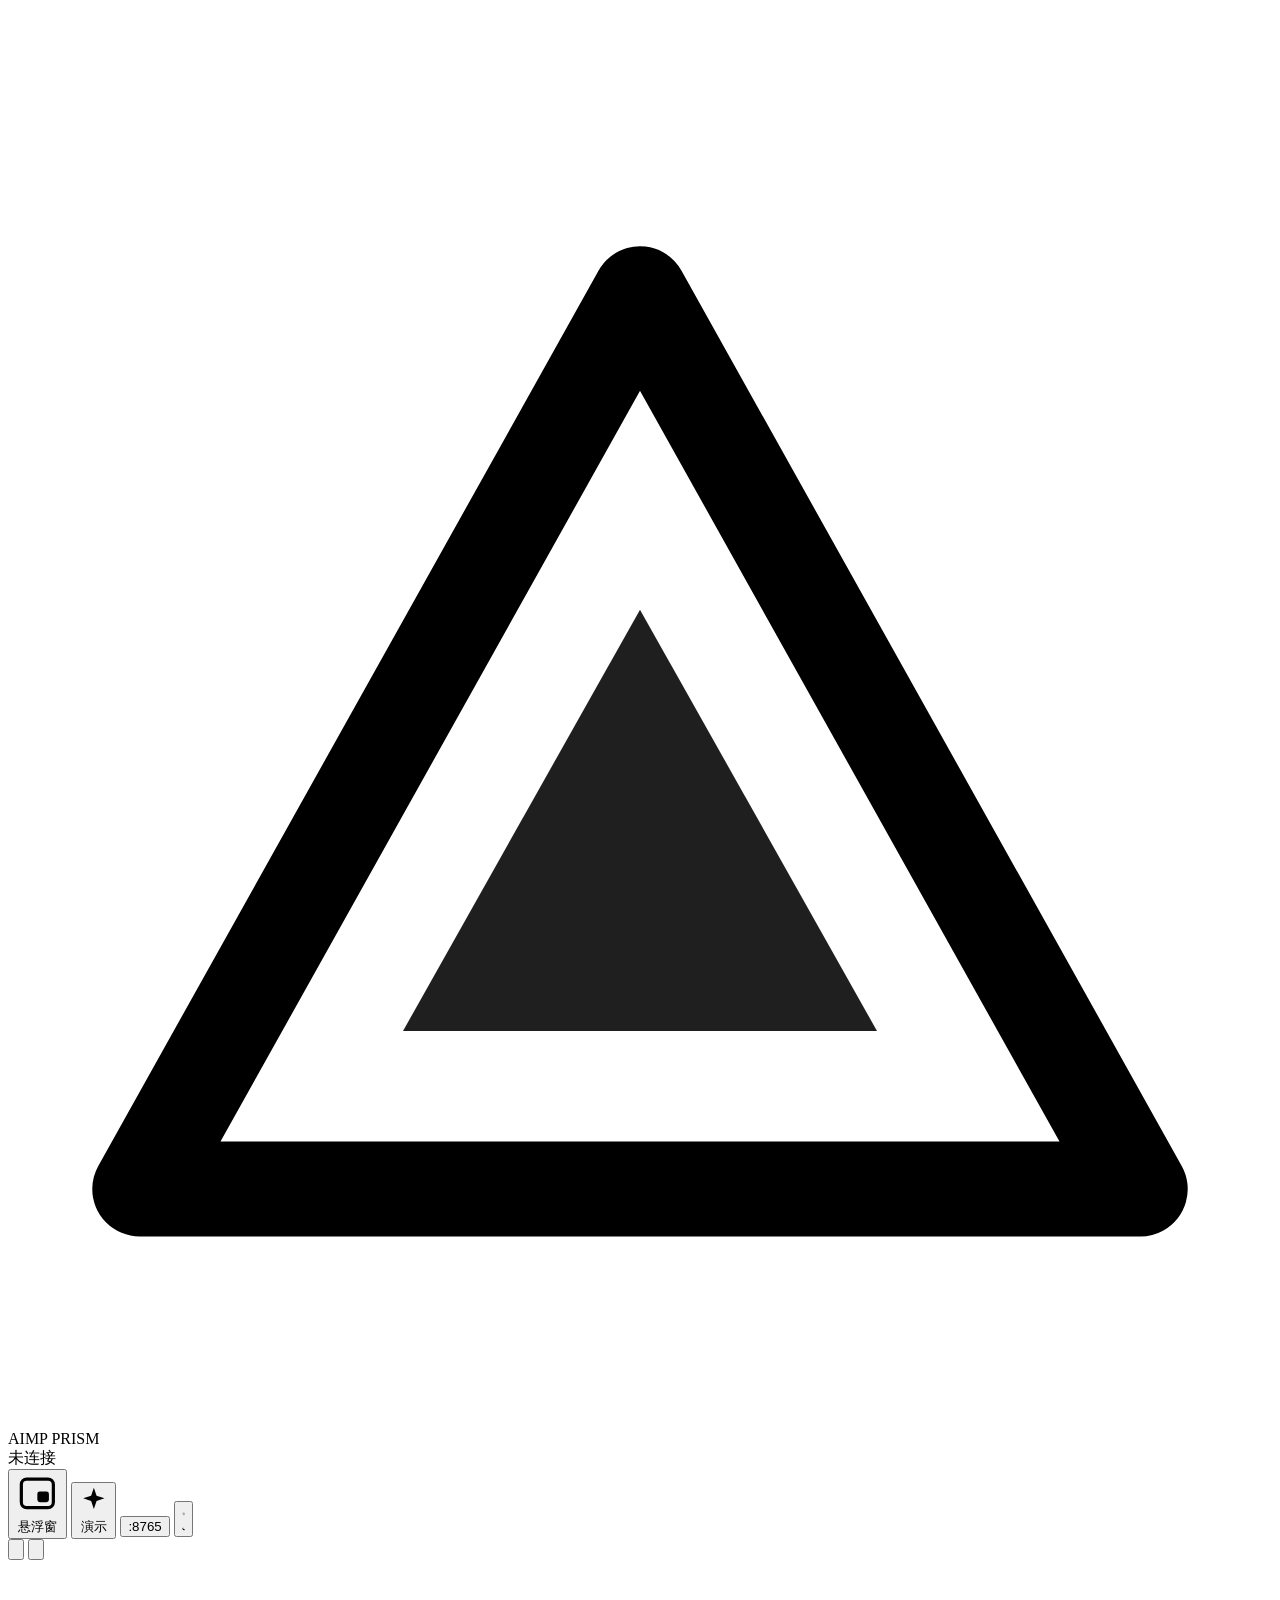
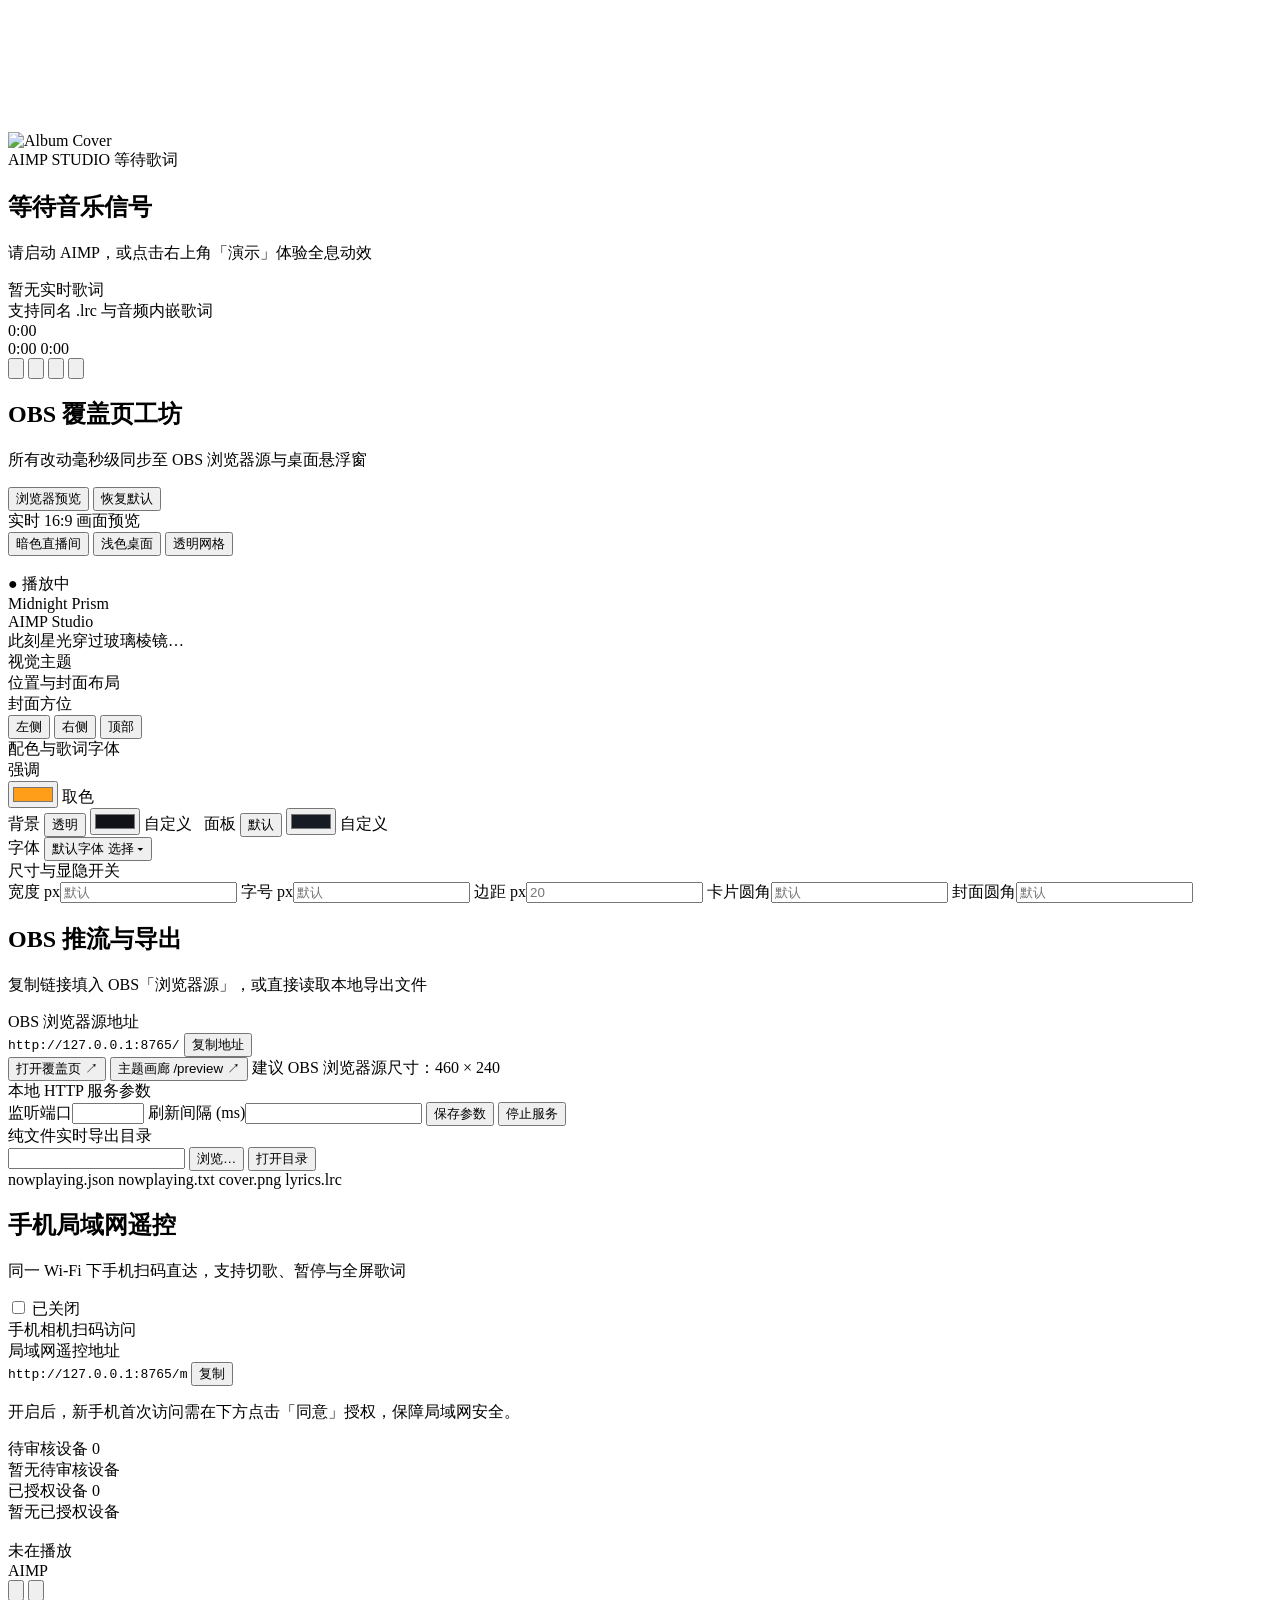
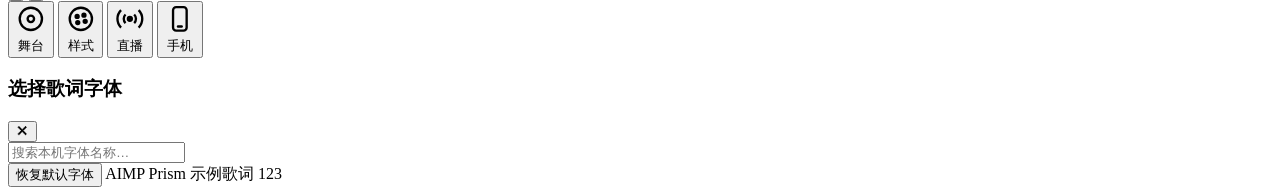
<file: aimp_obs/webui/index.html>
<!DOCTYPE html>
<html lang="zh-CN" data-theme="dark">
<head>
  <meta charset="UTF-8" />
  <meta name="viewport" content="width=device-width, initial-scale=1.0" />
  <title>AIMP Prism Deck</title>
  <style>/*__PRISM_CSS__*/</style>
</head>
<body>
  <!-- Full-bleed dynamic aurora backdrop driven by live album art colors -->
  <div class="aurora-stage" aria-hidden="true">
    <div class="orb orb-1"></div>
    <div class="orb orb-2"></div>
    <div class="orb orb-3"></div>
    <div class="cursor-spotlight"></div>
    <div class="grain-layer"></div>
  </div>

  <!-- Particle burst overlay for tactile button clicks -->
  <canvas id="fxCanvas" class="fx-canvas" aria-hidden="true"></canvas>

  <!-- Main Glass Frame -->
  <div class="app-shell">
    <!-- Frameless Top Bar (draggable) -->
    <header class="titlebar pywebview-drag-region">
      <div class="tb-left">
        <div class="brand-prism" aria-hidden="true">
          <svg viewBox="0 0 24 24" fill="none">
            <polygon points="12,2.5 21.5,19.5 2.5,19.5" stroke="currentColor" stroke-width="1.8" stroke-linejoin="round"/>
            <polygon points="12,8.5 16.5,16.5 7.5,16.5" fill="currentColor" opacity="0.88"/>
          </svg>
        </div>
        <span class="brand-name">AIMP <span class="brand-sub">PRISM</span></span>
        <div id="statusPill" class="status-pill offline">
          <span class="pulse-ring"></span>
          <span id="statusText">未连接</span>
        </div>
      </div>

      <div class="tb-right no-drag">
        <button id="chipFloat" class="quick-chip" title="桌面悬浮窗 (F)">
          <svg viewBox="0 0 24 24" fill="none" stroke="currentColor" stroke-width="1.8">
            <rect x="3" y="4" width="18" height="16" rx="3"/>
            <rect x="12" y="11" width="6.5" height="6" rx="1.4" fill="currentColor" stroke="none"/>
          </svg>
          <span>悬浮窗</span>
        </button>

        <button id="chipDemo" class="quick-chip" title="演示模式 (D)">
          <svg viewBox="0 0 24 24" fill="currentColor">
            <path d="M12 2.2l2.2 6.4 6.4 2.2-6.4 2.2L12 19.4l-2.2-6.4-6.4-2.2 6.4-2.2z"/>
          </svg>
          <span>演示</span>
        </button>

        <button id="chipServer" class="quick-chip server-chip" title="OBS 本地服务状态">
          <span class="srv-dot"></span>
          <span id="chipServerText">:8765</span>
        </button>

        <button id="btnTheme" class="icon-orb" title="切换暗色 / 亮色模式 (T)">
          <svg class="ico-sun" viewBox="0 0 24 24" fill="none" stroke="currentColor" stroke-width="2">
            <circle cx="12" cy="12" r="4"/>
            <path d="M12 2v2.4M12 19.6V22M4.93 4.93l1.7 1.7M17.37 17.37l1.7 1.7M2 12h2.4M19.6 12H22M4.93 19.07l1.7-1.7M17.37 6.63l1.7-1.7"/>
          </svg>
          <svg class="ico-moon" viewBox="0 0 24 24" fill="currentColor">
            <path d="M20.354 15.354A9 9 0 018.646 3.646 9.003 9.003 0 0012 21a9.003 9.003 0 008.354-5.646z"/>
          </svg>
        </button>

        <div class="win-controls">
          <button id="btnMin" class="win-btn" title="最小化到系统托盘">
            <svg viewBox="0 0 12 12"><line x1="2" y1="6.5" x2="10" y2="6.5" stroke="currentColor" stroke-width="1.4" stroke-linecap="round"/></svg>
          </button>
          <button id="btnClose" class="win-btn close" title="退出程序">
            <svg viewBox="0 0 12 12"><path d="M2.5 2.5l7 7M9.5 2.5l-7 7" stroke="currentColor" stroke-width="1.4" stroke-linecap="round"/></svg>
          </button>
        </div>
      </div>
    </header>

    <!-- View Stage Container (3D depth blur morph between views) -->
    <main class="views-host">

      <!-- ==================== VIEW 1: HOLOGRAPHIC VINYL STAGE ==================== -->
      <section id="view-stage" class="view active" data-view="stage">
        <div class="stage-grid">
          <!-- Left Wing: 64-band Radial Spectrum + Interactive 3D Vinyl Turntable -->
          <div class="vinyl-wing">
            <canvas id="spectrumCanvas" class="spectrum-canvas"></canvas>

            <div id="turntableTilt" class="turntable-tilt">
              <!-- Slide-out Spinning Vinyl Record -->
              <div id="vinylDisc" class="vinyl-disc">
                <div class="vinyl-grooves"></div>
                <div class="vinyl-sheen"></div>
                <div class="vinyl-label">
                  <img id="vinylCenterArt" alt="" />
                  <span class="vinyl-spindle"></span>
                </div>
              </div>

              <!-- 3D Album Sleeve with Holographic Foil Glare -->
              <div class="sleeve-frame">
                <img id="coverImg" class="cover-img" alt="Album Cover" />
                <div class="sleeve-gloss"></div>
                <div class="sleeve-holo"></div>
                <div class="sleeve-rim"></div>
              </div>

              <!-- Articulated Metallic Tonearm -->
              <div id="tonearm" class="tonearm" aria-hidden="true">
                <div class="tonearm-base"></div>
                <div class="tonearm-rod"></div>
                <div class="tonearm-head"></div>
              </div>
            </div>
          </div>

          <!-- Right Wing: Kinetic Typography + Live Lyrics + Liquid Seek + Magnetic Transport -->
          <div class="info-wing">
            <div class="track-header">
              <div class="meta-chips">
                <span id="metaTag" class="meta-tag">AIMP STUDIO</span>
                <span id="lyricBadge" class="lyric-tag">等待歌词</span>
              </div>
              <h1 id="trackTitle" class="track-title">等待音乐信号</h1>
              <p id="trackArtist" class="track-artist">请启动 AIMP，或点击右上角「演示」体验全息动效</p>
            </div>

            <!-- Live Depth-of-Field Kinetic Lyrics Stage -->
            <div class="lyrics-viewport">
              <div id="lyricPrev" class="lyric-line prev"></div>
              <div id="lyricCur" class="lyric-line current">暂无实时歌词</div>
              <div id="lyricNext" class="lyric-line next">支持同名 .lrc 与音频内嵌歌词</div>
            </div>

            <!-- Liquid Shimmer Progress Bar -->
            <div class="seek-block">
              <div id="seekTrack" class="seek-track" role="slider" aria-label="播放进度">
                <div id="seekHoverTip" class="seek-tip">0:00</div>
                <div class="seek-bg"></div>
                <div id="seekFill" class="seek-fill">
                  <span class="seek-shimmer"></span>
                </div>
                <div id="seekThumb" class="seek-thumb"></div>
              </div>
              <div class="seek-times">
                <span id="timeCur">0:00</span>
                <span id="timeDur">0:00</span>
              </div>
            </div>

            <!-- Magnetic Transport Controls -->
            <div class="transport-bar">
              <button id="btnPrev" class="mag-btn ctrl-btn" title="上一曲">
                <svg viewBox="0 0 24 24" fill="currentColor"><path d="M6 5h2.2v14H6V5zm3.8 7l9.2 6.5V5.5L9.8 12z"/></svg>
              </button>
              <button id="btnPlay" class="mag-btn play-btn" title="播放 / 暂停 (Space)">
                <span class="play-halo"></span>
                <svg id="playIcon" viewBox="0 0 24 24" fill="currentColor">
                  <path d="M8 5.2v13.6L19 12 8 5.2z"/>
                </svg>
              </button>
              <button id="btnNext" class="mag-btn ctrl-btn" title="下一曲">
                <svg viewBox="0 0 24 24" fill="currentColor"><path d="M15.8 5H18v14h-2.2V5zM5 18.5L14.2 12 5 5.5v13z"/></svg>
              </button>
              <button id="btnStop" class="mag-btn ctrl-btn subtle" title="停止">
                <svg viewBox="0 0 24 24" fill="currentColor"><rect x="6.5" y="6.5" width="11" height="11" rx="2.2"/></svg>
              </button>
            </div>
          </div>
        </div>
      </section>

      <!-- ==================== VIEW 2: OBS STUDIO (1:1 LIVE PREVIEW) ==================== -->
      <section id="view-studio" class="view" data-view="studio">
        <div class="panel-scroll">
          <div class="panel-head">
            <div>
              <h2>OBS 覆盖页工坊</h2>
              <p>所有改动毫秒级同步至 OBS 浏览器源与桌面悬浮窗</p>
            </div>
            <div class="head-actions">
              <button id="btnStudioBrowser" class="glass-btn primary">浏览器预览</button>
              <button id="btnStudioReset" class="glass-btn">恢复默认</button>
            </div>
          </div>

          <!-- 16:9 Live Realistic OBS Viewport -->
          <div class="preview-shell glass-card">
            <div class="preview-toolbar">
              <span class="preview-label">实时 16:9 画面预览</span>
              <div class="bg-switcher">
                <button class="bg-opt active" data-pbg="dark">暗色直播间</button>
                <button class="bg-opt" data-pbg="light">浅色桌面</button>
                <button class="bg-opt" data-pbg="grid">透明网格</button>
              </div>
            </div>
            <div id="obsStage" class="obs-stage pbg-dark pos-bottom-left" data-obs-theme="modern">
              <div id="obsCard" class="obs-sim-card">
                <div id="obsSimCover" class="obs-sim-cover"><img id="obsSimCoverImg" alt=""/></div>
                <div class="obs-sim-info">
                  <div id="obsSimState" class="obs-sim-state">● 播放中</div>
                  <div id="obsSimTitle" class="obs-sim-title">Midnight Prism</div>
                  <div id="obsSimArtist" class="obs-sim-artist">AIMP Studio</div>
                  <div id="obsSimProg" class="obs-sim-prog"><div id="obsSimFill" class="obs-sim-fill"></div></div>
                  <div id="obsSimLyric" class="obs-sim-lyric">此刻星光穿过玻璃棱镜…</div>
                </div>
              </div>
            </div>
          </div>

          <!-- 8 Theme Cards -->
          <div class="glass-card section-card">
            <div class="card-title">视觉主题</div>
            <div id="themeGrid" class="theme-grid"></div>
          </div>

          <!-- Two Column: Position & Colors/Font -->
          <div class="two-col">
            <div class="glass-card section-card">
              <div class="card-title">位置与封面布局</div>
              <div class="pos-layout">
                <div id="posMatrix" class="pos-matrix"></div>
                <div class="cover-side-col">
                  <span class="mini-label">封面方位</span>
                  <div id="coverSideGroup" class="seg-row">
                    <button class="seg-btn" data-side="left">左侧</button>
                    <button class="seg-btn" data-side="right">右侧</button>
                    <button class="seg-btn" data-side="top">顶部</button>
                  </div>
                </div>
              </div>
            </div>

            <div class="glass-card section-card">
              <div class="card-title">配色与歌词字体</div>
              <div class="color-row">
                <span class="mini-label">强调</span>
                <div id="accentSwatches" class="swatch-list"></div>
                <label class="color-picker-btn" title="自定义强调色">
                  <input id="pickAccent" type="color" value="#ff9f19" />
                  <span>取色</span>
                </label>
              </div>
              <div class="color-row">
                <span class="mini-label">背景</span>
                <button id="btnClearBg" class="mini-pill">透明</button>
                <label class="color-picker-btn">
                  <input id="pickBg" type="color" value="#101218" />
                  <span id="lblBgHex">自定义</span>
                </label>
                <span class="mini-label" style="margin-left:8px;">面板</span>
                <button id="btnClearPanel" class="mini-pill">默认</button>
                <label class="color-picker-btn">
                  <input id="pickPanel" type="color" value="#171b24" />
                  <span id="lblPanelHex">自定义</span>
                </label>
              </div>
              <div class="color-row font-row">
                <span class="mini-label">字体</span>
                <button id="btnOpenFontPicker" class="font-trigger">
                  <span id="lblCurrentFont">默认字体</span>
                  <span class="font-arrow">选择 ▾</span>
                </button>
              </div>
            </div>
          </div>

          <!-- Dimensions & Visibility Toggles -->
          <div class="glass-card section-card">
            <div class="card-title">尺寸与显隐开关</div>
            <div class="dim-grid">
              <label class="field"><span>宽度 px</span><input id="inWidth" type="number" min="0" placeholder="默认"/></label>
              <label class="field"><span>字号 px</span><input id="inFontsize" type="number" min="0" placeholder="默认"/></label>
              <label class="field"><span>边距 px</span><input id="inMargin" type="number" min="0" placeholder="20"/></label>
              <label class="field"><span>卡片圆角</span><input id="inRadius" type="number" min="0" placeholder="默认"/></label>
              <label class="field"><span>封面圆角</span><input id="inCoverRadius" type="number" min="0" placeholder="默认"/></label>
            </div>
            <div id="switchGrid" class="switch-grid"></div>
          </div>
        </div>
      </section>

      <!-- ==================== VIEW 3: BROADCAST & EXPORT ==================== -->
      <section id="view-broadcast" class="view" data-view="broadcast">
        <div class="panel-scroll">
          <div class="panel-head">
            <div>
              <h2>OBS 推流与导出</h2>
              <p>复制链接填入 OBS「浏览器源」，或直接读取本地导出文件</p>
            </div>
          </div>

          <div class="glass-card section-card highlight-card">
            <div class="card-title">OBS 浏览器源地址</div>
            <div class="url-bar">
              <code id="obsUrlCode" class="url-code">http://127.0.0.1:8765/</code>
              <button id="btnCopyObsUrl" class="glass-btn primary">复制地址</button>
            </div>
            <div class="url-actions">
              <button id="btnOpenOverlay" class="glass-btn">打开覆盖页 ↗</button>
              <button id="btnOpenGallery" class="glass-btn">主题画廊 /preview ↗</button>
              <span class="hint-text">建议 OBS 浏览器源尺寸：460 × 240</span>
            </div>
          </div>

          <div class="glass-card section-card">
            <div class="card-title">本地 HTTP 服务参数</div>
            <div class="runtime-row">
              <label class="field"><span>监听端口</span><input id="inPort" type="number" min="1" max="65535"/></label>
              <label class="field"><span>刷新间隔 (ms)</span><input id="inRefresh" type="number" min="100" step="50"/></label>
              <button id="btnSaveRuntime" class="glass-btn">保存参数</button>
              <button id="btnToggleServer" class="glass-btn primary">停止服务</button>
            </div>
          </div>

          <div class="glass-card section-card">
            <div class="card-title">纯文件实时导出目录</div>
            <div class="url-bar">
              <input id="inExportDir" class="path-input" type="text" />
              <button id="btnChooseExport" class="glass-btn">浏览…</button>
              <button id="btnOpenExport" class="glass-btn">打开目录</button>
            </div>
            <div class="file-chips">
              <span class="file-chip">nowplaying.json</span>
              <span class="file-chip">nowplaying.txt</span>
              <span class="file-chip">cover.png</span>
              <span class="file-chip">lyrics.lrc</span>
            </div>
          </div>
        </div>
      </section>

      <!-- ==================== VIEW 4: MOBILE COMPANION & QR ==================== -->
      <section id="view-mobile" class="view" data-view="mobile">
        <div class="panel-scroll">
          <div class="panel-head">
            <div>
              <h2>手机局域网遥控</h2>
              <p>同一 Wi-Fi 下手机扫码直达，支持切歌、暂停与全屏歌词</p>
            </div>
            <label class="pill-switch">
              <input id="chkMobileEnabled" type="checkbox" />
              <span class="pill-slider"></span>
              <span id="lblMobileToggle" class="pill-text">已关闭</span>
            </label>
          </div>

          <div class="mobile-hero glass-card section-card">
            <div class="qr-box">
              <div id="qrContainer" class="qr-svg"></div>
              <span class="qr-caption">手机相机扫码访问</span>
            </div>
            <div class="mobile-info">
              <div class="card-title">局域网遥控地址</div>
              <div class="url-bar">
                <code id="mobileUrlCode" class="url-code">http://127.0.0.1:8765/m</code>
                <button id="btnCopyMobileUrl" class="glass-btn primary">复制</button>
              </div>
              <p id="mobileHint" class="hint-text">开启后，新手机首次访问需在下方点击「同意」授权，保障局域网安全。</p>
            </div>
          </div>

          <div class="two-col">
            <div class="glass-card section-card">
              <div class="card-title">待审核设备 <span id="pendingCountTag" class="count-tag">0</span></div>
              <div id="pendingList" class="device-list">
                <div class="empty-tip">暂无待审核设备</div>
              </div>
            </div>
            <div class="glass-card section-card">
              <div class="card-title">已授权设备 <span id="approvedCountTag" class="count-tag">0</span></div>
              <div id="approvedList" class="device-list">
                <div class="empty-tip">暂无已授权设备</div>
              </div>
            </div>
          </div>
        </div>
      </section>
    </main>

    <!-- Floating Dynamic Island Dock -->
    <footer class="dock-wrap">
      <!-- Mini Now-Playing Pill (glides in when leaving Stage view) -->
      <div id="miniPlayer" class="mini-player" aria-hidden="true">
        <img id="miniCover" class="mini-cover" alt="" />
        <div class="mini-meta">
          <div id="miniTitle" class="mini-title">未在播放</div>
          <div id="miniArtist" class="mini-artist">AIMP</div>
        </div>
        <button id="miniPlayBtn" class="mini-act" title="播放 / 暂停">
          <svg id="miniPlayIcon" viewBox="0 0 24 24" fill="currentColor"><path d="M8 5.2v13.6L19 12 8 5.2z"/></svg>
        </button>
        <button id="miniNextBtn" class="mini-act" title="下一曲">
          <svg viewBox="0 0 24 24" fill="currentColor"><path d="M15.8 5H18v14h-2.2V5zM5 18.5L14.2 12 5 5.5v13z"/></svg>
        </button>
      </div>

      <nav id="dockNav" class="dock-nav" aria-label="主导航">
        <div id="dockIndicator" class="dock-indicator"></div>
        <button class="dock-item active" data-target="stage" title="全息唱机舞台 (1)">
          <svg viewBox="0 0 24 24" fill="none" stroke="currentColor" stroke-width="1.9">
            <circle cx="12" cy="12" r="9"/><circle cx="12" cy="12" r="2.6"/>
          </svg>
          <span>舞台</span>
        </button>
        <button class="dock-item" data-target="studio" title="OBS 样式工坊 (2)">
          <svg viewBox="0 0 24 24" fill="none" stroke="currentColor" stroke-width="1.9">
            <circle cx="12" cy="12" r="9"/>
            <circle cx="9" cy="10" r="1.2" fill="currentColor"/>
            <circle cx="14.5" cy="9" r="1.2" fill="currentColor"/>
            <circle cx="15.5" cy="14" r="1.2" fill="currentColor"/>
            <circle cx="9.5" cy="15" r="1.2" fill="currentColor"/>
          </svg>
          <span>样式</span>
        </button>
        <button class="dock-item" data-target="broadcast" title="OBS 推流与导出 (3)">
          <svg viewBox="0 0 24 24" fill="none" stroke="currentColor" stroke-width="1.9">
            <path d="M4.9 19.1C1 15.2 1 8.8 4.9 4.9M19.1 4.9c3.9 3.9 3.9 10.3 0 14.2M8.5 15.5a5 5 0 010-7M15.5 8.5a5 5 0 010 7"/>
            <circle cx="12" cy="12" r="1.6" fill="currentColor"/>
          </svg>
          <span>直播</span>
        </button>
        <button class="dock-item" data-target="mobile" title="手机局域网遥控 (4)">
          <svg viewBox="0 0 24 24" fill="none" stroke="currentColor" stroke-width="1.9">
            <rect x="6.5" y="2.5" width="11" height="19" rx="2.5"/>
            <line x1="10.5" y1="18.2" x2="13.5" y2="18.2" stroke-linecap="round"/>
          </svg>
          <span>手机</span>
          <span id="dockMobileBadge" class="dock-badge"></span>
        </button>
      </nav>
    </footer>
  </div>

  <!-- Live Font Picker Modal -->
  <div id="fontModal" class="modal-backdrop" aria-hidden="true">
    <div class="modal-card glass-card">
      <div class="modal-head">
        <h3>选择歌词字体</h3>
        <button id="btnCloseFontModal" class="win-btn close">✕</button>
      </div>
      <input id="fontSearch" class="path-input" type="text" placeholder="搜索本机字体名称…" />
      <div id="fontList" class="font-list"></div>
      <div class="modal-foot">
        <button id="btnFontDefault" class="glass-btn">恢复默认字体</button>
        <span id="fontPreviewSample" class="font-sample">AIMP Prism 示例歌词 123</span>
      </div>
    </div>
  </div>

  <!-- Elastic Toast Container -->
  <div id="toastStack" class="toast-stack" aria-live="polite"></div>

  <script>/*__PRISM_JS__*/</script>
</body>
</html>
</file>
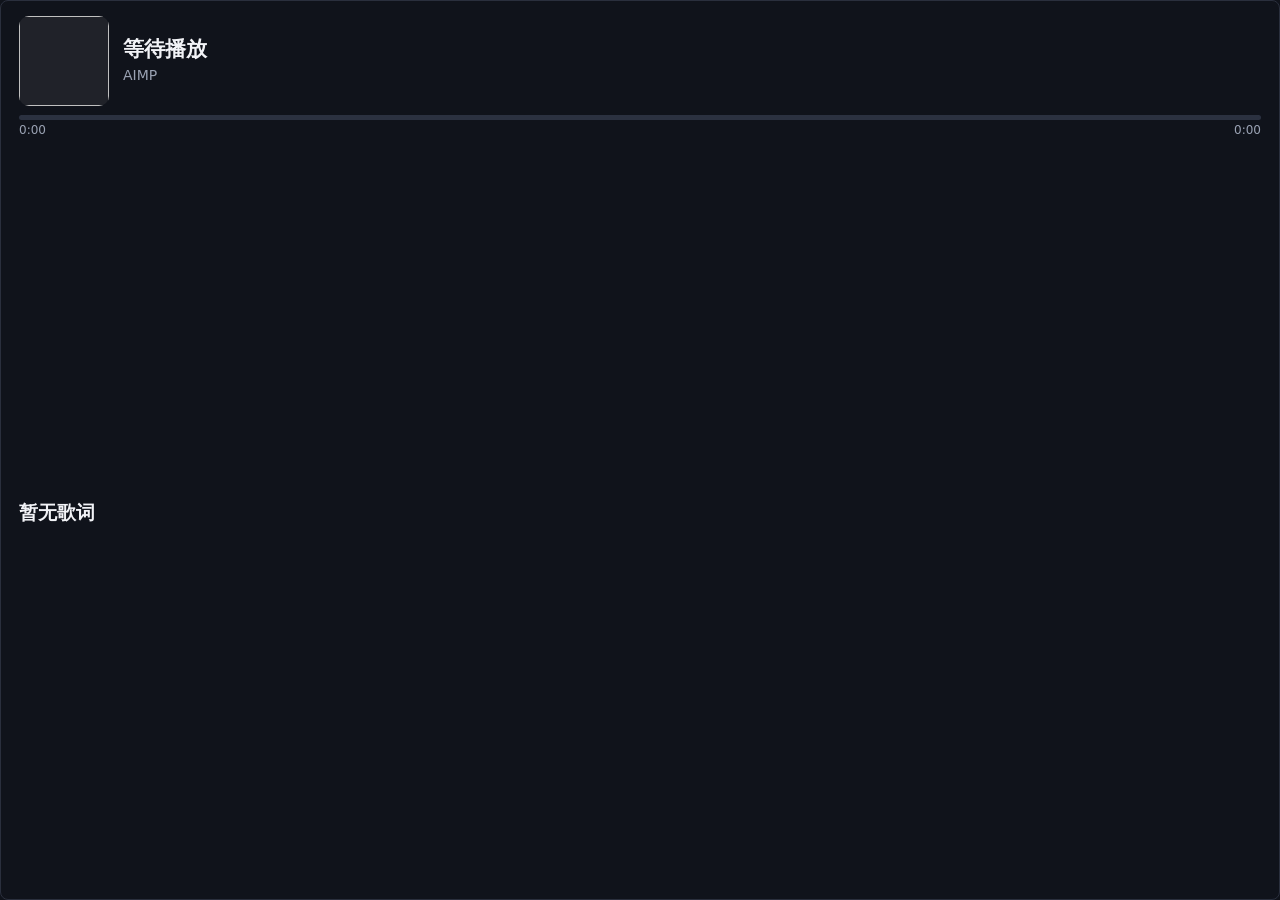
<file: aimp_obs/webui/floating.html>
<!DOCTYPE html>
<html lang="zh-CN">
<head>
  <meta charset="UTF-8" />
  <title>桌面悬浮窗</title>
  <style>
    :root {
      --panel: #10131b;
      --border: #2a2f3d;
      --accent: #ff9f19;
      --text: #f2f3f7;
      --dim: #9aa2b3;
      --bar-bg: #2b3140;
      --scale: 1;
      --font-scale: 1;
      --lyric-font: "Segoe UI", "Microsoft YaHei UI", sans-serif;
    }

    * {
      box-sizing: border-box;
      margin: 0;
      padding: 0;
      user-select: none;
      -webkit-user-select: none;
    }

    html, body {
      width: 100%;
      height: 100%;
      background: var(--panel);
      overflow: hidden;
      font-family: "Segoe UI", "Microsoft YaHei UI", system-ui, sans-serif;
    }

    .outer {
      width: 100%;
      height: 100%;
      padding: 0;
      display: flex;
    }

    .card {
      position: relative;
      width: 100%;
      height: 100%;
      border-radius: 8px;
      background: var(--panel);
      border: 1px solid var(--border);
      padding: clamp(9px, calc(15px * var(--scale)), 26px) clamp(11px, calc(18px * var(--scale)), 32px) clamp(8px, calc(14px * var(--scale)), 24px);
      display: flex;
      flex-direction: column;
      justify-content: space-between;
      overflow: hidden;
      transition: background 240ms ease, border-color 240ms ease;
    }

    /* Section 1: Cover + Title / Artist */
    .header-row {
      display: flex;
      align-items: center;
      gap: clamp(9px, calc(14px * var(--scale)), 24px);
      min-width: 0;
    }

    .cover-wrap {
      width: clamp(46px, calc(90px * var(--scale)), 160px);
      height: clamp(46px, calc(90px * var(--scale)), 160px);
      border-radius: clamp(6px, calc(10px * var(--scale)), 18px);
      overflow: hidden;
      flex-shrink: 0;
      background: rgba(128, 128, 128, 0.14);
    }

    .cover-wrap img {
      width: 100%;
      height: 100%;
      object-fit: cover;
      display: block;
    }

    .meta-col {
      flex: 1;
      min-width: 0;
      display: flex;
      flex-direction: column;
      gap: clamp(2px, calc(4px * var(--scale)), 8px);
    }

    .track-title {
      font-size: clamp(15.5px, calc(21px * var(--font-scale)), 34px);
      font-weight: 700;
      line-height: 1.22;
      color: var(--text);
      white-space: nowrap;
      overflow: hidden;
      text-overflow: ellipsis;
    }

    .track-artist {
      font-size: clamp(11.5px, calc(14px * var(--font-scale)), 22px);
      font-weight: 400;
      line-height: 1.28;
      color: var(--dim);
      white-space: nowrap;
      overflow: hidden;
      text-overflow: ellipsis;
    }

    /* Section 2: Full-width Progress Bar + Left/Right Times */
    .progress-block {
      margin-top: clamp(5px, calc(9px * var(--scale)), 16px);
      display: flex;
      flex-direction: column;
      gap: clamp(2px, calc(4px * var(--scale)), 7px);
    }

    .bar-track {
      width: 100%;
      height: clamp(3.5px, calc(5px * var(--scale)), 8px);
      border-radius: 999px;
      background: var(--bar-bg);
      overflow: hidden;
    }

    .bar-fill {
      height: 100%;
      width: 0%;
      border-radius: 999px;
      background: var(--accent);
      transition: width 110ms linear, background 240ms ease;
    }

    .time-row {
      display: flex;
      justify-content: space-between;
      font-size: clamp(10.5px, calc(12px * var(--font-scale)), 18px);
      color: var(--dim);
      font-variant-numeric: tabular-nums;
      line-height: 1.1;
    }

    /* Section 3: Dual-line Current + Next Lyrics */
    .lyrics-block {
      margin-top: clamp(5px, calc(9px * var(--scale)), 16px);
      flex: 1;
      display: flex;
      flex-direction: column;
      justify-content: center;
      gap: clamp(3px, calc(5px * var(--scale)), 10px);
      min-height: 0;
      font-family: var(--lyric-font);
    }

    .lyric-cur {
      font-size: clamp(14.5px, calc(18.5px * var(--font-scale)), 30px);
      font-weight: 700;
      line-height: 1.32;
      color: var(--text);
      transform-origin: left center;
    }

    .lyric-cur.anim-pop {
      animation: lyricPop 260ms cubic-bezier(0.22, 1, 0.36, 1);
    }

    @keyframes lyricPop {
      0%   { opacity: 0.35; transform: translateY(7px) scale(0.95); }
      100% { opacity: 1; transform: translateY(0) scale(1); }
    }

    .lyric-next {
      font-size: clamp(11.5px, calc(13.5px * var(--font-scale)), 22px);
      font-weight: 400;
      line-height: 1.32;
      color: var(--dim);
    }

    .lyric-row {
      white-space: nowrap;
      overflow: hidden;
      text-overflow: ellipsis;
    }

    .lock-hint {
      position: absolute;
      right: 12px;
      bottom: 8px;
      font-size: 11.5px;
      font-weight: 700;
      color: var(--accent);
      opacity: 0;
      pointer-events: none;
      transition: opacity 220ms ease;
    }

    .lock-hint.show { opacity: 1; }

    .hidden { display: none !important; }
  </style>
</head>
<body>
  <div class="outer">
    <div id="card" class="card pywebview-drag-region">
      <!-- Top: Cover + Title/Artist -->
      <div class="header-row">
        <div id="coverWrap" class="cover-wrap">
          <img id="coverImg" alt="" />
        </div>
        <div class="meta-col">
          <div id="title" class="track-title">等待播放</div>
          <div id="artist" class="track-artist">AIMP</div>
        </div>
      </div>

      <!-- Middle: Progress bar + Times -->
      <div id="progressBlock" class="progress-block">
        <div class="bar-track">
          <div id="barFill" class="bar-fill"></div>
        </div>
        <div class="time-row">
          <span id="timeCur">0:00</span>
          <span id="timeDur">0:00</span>
        </div>
      </div>

      <!-- Bottom: Current & Next Lyrics (2 lines each for bilingual LRC) -->
      <div id="lyricsBlock" class="lyrics-block">
        <div id="lyricCur" class="lyric-cur">
          <div class="lyric-row">暂无歌词</div>
        </div>
        <div id="lyricNext" class="lyric-next"></div>
      </div>

      <div id="lockHint" class="lock-hint"></div>
    </div>
  </div>

  <script>
    (() => {
      const $ = (id) => document.getElementById(id);

      const TK_THEMES = {
        modern:  { panel: "#10131b", border: "#2a2f3d", accent: "#ff9f19", text: "#f2f3f7", dim: "#9aa2b3", bar_bg: "#2b3140" },
        glass:   { panel: "#1d2634", border: "#4a5a78", accent: "#5cc8ff", text: "#ffffff", dim: "#b9c4d4", bar_bg: "#33405a" },
        minimal: { panel: "#0c0e14", border: "#232833", accent: "#ffffff", text: "#ffffff", dim: "#a0a6b4", bar_bg: "#2a2f3a" },
        neon:    { panel: "#12081f", border: "#ff2da0", accent: "#ff2da0", text: "#f6f2ff", dim: "#9a8fb0", bar_bg: "#3a2450" },
        spotify: { panel: "#121212", border: "#232323", accent: "#1ed760", text: "#ffffff", dim: "#b3b3b3", bar_bg: "#333333" },
        light:   { panel: "#fafbff", border: "#d8dce8", accent: "#2563eb", text: "#111827", dim: "#6b7280", bar_bg: "#e2e6ef" },
        bar:     { panel: "#10131b", border: "#2a2f3d", accent: "#ff9f19", text: "#f2f3f7", dim: "#9aa2b3", bar_bg: "#2b3140" },
        center:  { panel: "#1d2634", border: "#4a5a78", accent: "#5cc8ff", text: "#ffffff", dim: "#b9c4d4", bar_bg: "#33405a" },
      };

      let coverTs = -1;
      let locked = false;
      let scale = 1.0;
      let fontAnim = true;
      let lastCurText = "";
      let lastNxtText = "";
      let lockTimer = null;

      function api() {
        return window.pywebview && window.pywebview.api ? window.pywebview.api : null;
      }
      async function call(name, ...args) {
        const b = api();
        if (!b || typeof b[name] !== "function") return null;
        try { return await b[name](...args); } catch { return null; }
      }

      function escapeHtml(s) {
        return String(s).replace(/[&<>"']/g, (c) => (
          { "&": "&amp;", "<": "&lt;", ">": "&gt;", '"': "&quot;", "'": "&#39;" }[c]
        ));
      }

      function renderMultiline(el, text) {
        const lines = (text || "").split("\n").filter(Boolean).slice(0, 2);
        el.innerHTML = lines.map((ln) => `<div class="lyric-row">${escapeHtml(ln)}</div>`).join("");
      }

      function applyScaleCss(s) {
        scale = Math.max(0.55, Math.min(2.2, Number(s) || 1.0));
        // Gentle font scaling curve so small windows keep crisp, readable typography.
        const fontScale = scale < 1 ? (0.42 + 0.58 * scale) : scale;
        document.documentElement.style.setProperty("--scale", scale.toFixed(3));
        document.documentElement.style.setProperty("--font-scale", fontScale.toFixed(3));
      }

      function applyThemeColors(ov) {
        const key = (ov && ov.theme) || "modern";
        const base = Object.assign({}, TK_THEMES[key] || TK_THEMES.modern);
        if (ov && ov.panel) base.panel = ov.panel;
        if (ov && ov.accent) base.accent = ov.accent;
        if (ov && ov.text) base.text = ov.text;
        if (ov && ov.dim) base.dim = ov.dim;

        const r = document.documentElement.style;
        r.setProperty("--panel", base.panel);
        r.setProperty("--border", base.border);
        r.setProperty("--accent", base.accent);
        r.setProperty("--text", base.text);
        r.setProperty("--dim", base.dim);
        r.setProperty("--bar-bg", base.bar_bg);
        r.setProperty("--lyric-font", (ov && ov.lyric_font)
          ? `"${ov.lyric_font}", "Segoe UI", "Microsoft YaHei UI", sans-serif`
          : `"Segoe UI", "Microsoft YaHei UI", sans-serif`);
      }

      window.__FLOAT_SET_SCALE__ = (s) => applyScaleCss(s);

      window.__FLOAT_LOCK_STATE__ = (isLocked) => {
        locked = !!isLocked;
        $("card").classList.toggle("pywebview-drag-region", !locked);
        const h = $("lockHint");
        h.textContent = locked ? "🔒 已锁定 (Ctrl+Shift+L 解锁)" : "🔓 已解锁";
        h.classList.add("show");
        clearTimeout(lockTimer);
        lockTimer = setTimeout(() => h.classList.remove("show"), 1800);
      };

      async function tick() {
        const data = await call("poll_floating", coverTs);
        if (!data) return;

        const ov = data.overlay || {};
        applyThemeColors(ov);
        if (typeof data.floating_lyric_font_anim === "boolean") {
          fontAnim = data.floating_lyric_font_anim;
        }
        if (data.cover_data_url) {
          coverTs = data.cover_ts;
          $("coverImg").src = data.cover_data_url;
        }

        $("coverWrap").classList.toggle("hidden", !!ov.hide_cover);
        $("title").classList.toggle("hidden", !!ov.hide_title);
        $("progressBlock").classList.toggle("hidden", !!ov.hide_progress);
        $("lyricsBlock").classList.toggle("hidden", !!ov.hide_lyrics);

        const s = data.snapshot || {};
        $("title").textContent = s.title || "未在播放";
        const artistAlbum = [s.artist, s.album].filter(Boolean).join(" · ");
        $("artist").textContent = artistAlbum || (s.connected ? "未知艺术家" : "未检测到 AIMP");
        $("timeCur").textContent = s.position || "0:00";
        $("timeDur").textContent = s.duration || "0:00";
        const pct = Math.max(0, Math.min(100, (s.progress || 0) * 100));
        $("barFill").style.width = pct.toFixed(2) + "%";

        const cur = s.lyrics_current || (s.connected ? "（纯音乐 / 暂无歌词）" : "等待 AIMP 连接…");
        const nxt = s.lyrics_next || "";
        if (cur !== lastCurText || nxt !== lastNxtText) {
          lastCurText = cur;
          lastNxtText = nxt;
          renderMultiline($("lyricCur"), cur);
          renderMultiline($("lyricNext"), nxt);
          if (fontAnim) {
            const el = $("lyricCur");
            el.classList.remove("anim-pop");
            void el.offsetWidth;
            el.classList.add("anim-pop");
          }
        }
      }

      function init() {
        applyScaleCss(1.0);
        // Right-click opens the native Win32 desktop popup menu (never clipped by window bounds).
        document.addEventListener("contextmenu", (e) => {
          e.preventDefault();
          call("floating_show_menu");
        });

        // Ctrl + MouseWheel scales the floating window
        window.addEventListener("wheel", (e) => {
          if (!e.ctrlKey || locked) return;
          e.preventDefault();
          const next = Math.max(0.55, Math.min(2.2, e.deltaY < 0 ? scale * 1.1 : scale / 1.1));
          applyScaleCss(next);
          call("floating_set_scale", next);
        }, { passive: false });

        document.addEventListener("keydown", (e) => {
          if (e.ctrlKey && e.key.toLowerCase() === "l") {
            e.preventDefault();
            call("floating_toggle_lock");
          }
        });

        tick();
        setInterval(tick, 280);
      }

      if (api()) init();
      else window.addEventListener("pywebviewready", init);
    })();
  </script>
</body>
</html>
</file>
